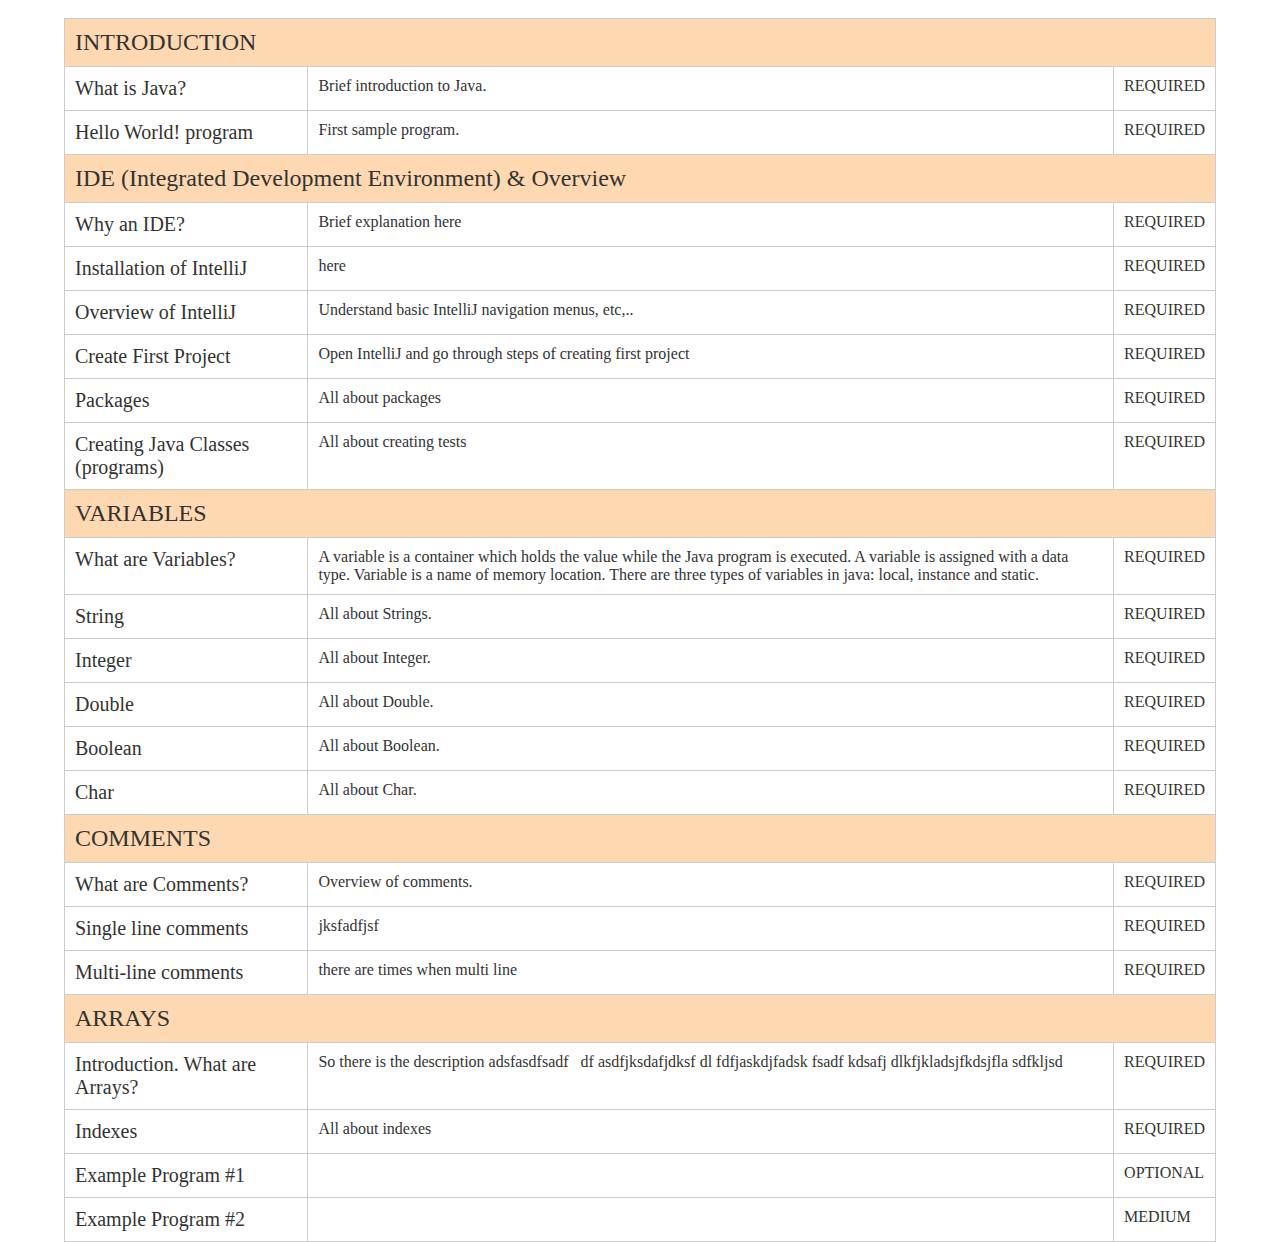
<file: easyjavacode_v1-master/index.html>
<!DOCTYPE html>
<html>
<head>
    <meta charset="utf-8" />
    <title> Easy Java Code </title>
    <link href="css/global.css" rel="stylesheet" />
    <link href="css/home_page_table.css" rel="stylesheet" />
</head>

<body>

<p></p>
<table class="tg" align="center" width="90%">

    <tr>
        <th class="module" colspan="3">INTRODUCTION</th>
    </tr>

    <tr>
        <td class="topic_title"> What is Java? </td>
        <td class="topic_desc"> Brief introduction to Java. </td>
        <td class="topic_level"> REQUIRED </td>
    </tr>

    <tr>
        <td class="topic_title"> Hello World! program </td>
        <td class="topic_desc"> First sample program. </td>
        <td class="topic_level"> REQUIRED </td>
    </tr>

    <tr>
        <th class="module" colspan="3"> IDE (Integrated Development Environment) & Overview </th>
    </tr>

    <tr>
        <td class="topic_title"> Why an IDE? </td>
        <td class="topic_desc"> Brief explanation here </td>
        <td class="topic_level"> REQUIRED </td>
    </tr>

    <tr>
        <td class="topic_title"> Installation of IntelliJ </td>
        <td class="topic_desc"> here </td>
        <td class="topic_level"> REQUIRED </td>
    </tr>

    <tr>
        <td class="topic_title"> Overview of IntelliJ </td>
        <td class="topic_desc"> Understand basic IntelliJ navigation menus, etc,.. </td>
        <td class="topic_level"> REQUIRED </td>
    </tr>

    <tr>
        <td class="topic_title"> Create First Project </td>
        <td class="topic_desc"> Open IntelliJ and go through steps of creating first project </td>
        <td class="topic_level"> REQUIRED </td>
    </tr>

    <tr>
        <td class="topic_title"> Packages </td>
        <td class="topic_desc"> All about packages </td>
        <td class="topic_level"> REQUIRED </td>
    </tr>

    <tr>
        <td class="topic_title"> Creating Java Classes (programs) </td>
        <td class="topic_desc"> All about creating tests </td>
        <td class="topic_level"> REQUIRED </td>
    </tr>

    <tr>
        <th class="module" colspan="3">VARIABLES</th>
    </tr>

    <tr>
        <td class="topic_title">What are Variables?</td>
        <td class="topic_desc">A variable is a container which holds the value while the Java program is executed. A variable is assigned with a data type. Variable is a name of memory location. There are three types of variables in java: local, instance and static.</td>
        <td class="topic_level">REQUIRED</td>
    </tr>

    <tr>
        <td class="topic_title">String</td>
        <td class="topic_desc"> All about Strings. </td>
        <td class="topic_level">REQUIRED</td>
    </tr>

    <tr>
        <td class="topic_title">Integer</td>
        <td class="topic_desc"> All about Integer. </td>
        <td class="topic_level">REQUIRED</td>
    </tr>

    <tr>
        <td class="topic_title">Double</td>
        <td class="topic_desc"> All about Double. </td>
        <td class="topic_level">REQUIRED</td>
    </tr>

    <tr>
        <td class="topic_title">Boolean</td>
        <td class="topic_desc"> All about Boolean. </td>
        <td class="topic_level">REQUIRED</td>
    </tr>

    <tr>
        <td class="topic_title">Char</td>
        <td class="topic_desc"> All about Char. </td>
        <td class="topic_level">REQUIRED</td>
    </tr>

    <tr>
        <th class="module" colspan="3">COMMENTS</th>
    </tr>

    <tr>
        <td class="topic_title">What are Comments?</td>
        <td class="topic_desc">Overview of comments.</td>
        <td class="topic_level">REQUIRED</td>
    </tr>

    <tr>
        <td class="topic_title">Single line comments</td>
        <td class="topic_desc"> jksfadfjsf </td>
        <td class="topic_level">REQUIRED</td>
    </tr>

    <tr>
        <td class="topic_title">Multi-line comments</td>
        <td class="topic_desc"> there are times when multi line </td>
        <td class="topic_level">REQUIRED</td>
    </tr>

    <tr>
        <th class="module" colspan="3">ARRAYS</th>
    </tr>
    <tr>
        <td class="topic_title">Introduction.  What are Arrays?</td>
        <td class="topic_desc">So there is the description adsfasdfsadf&nbsp;&nbsp;&nbsp;df asdfjksdafjdksf dl fdfjaskdjfadsk fsadf kdsafj dlkfjkladsjfkdsjfla sdfkljsd</td>
        <td class="topic_level">REQUIRED</td>
    </tr>
    <tr>
        <td class="topic_title">Indexes</td>
        <td class="topic_desc">All about indexes</td>
        <td class="topic_level">REQUIRED</td>
    </tr>
    <tr>
        <td class="topic_title">Example Program #1</td>
        <td class="topic_desc"></td>
        <td class="topic_level">OPTIONAL</td>
    </tr>
    <tr>
        <td class="topic_title">Example Program #2</td>
        <td class="topic_desc"></td>
        <td class="topic_level">MEDIUM</td>
    </tr>
</table>
</body>
</html>
</file>
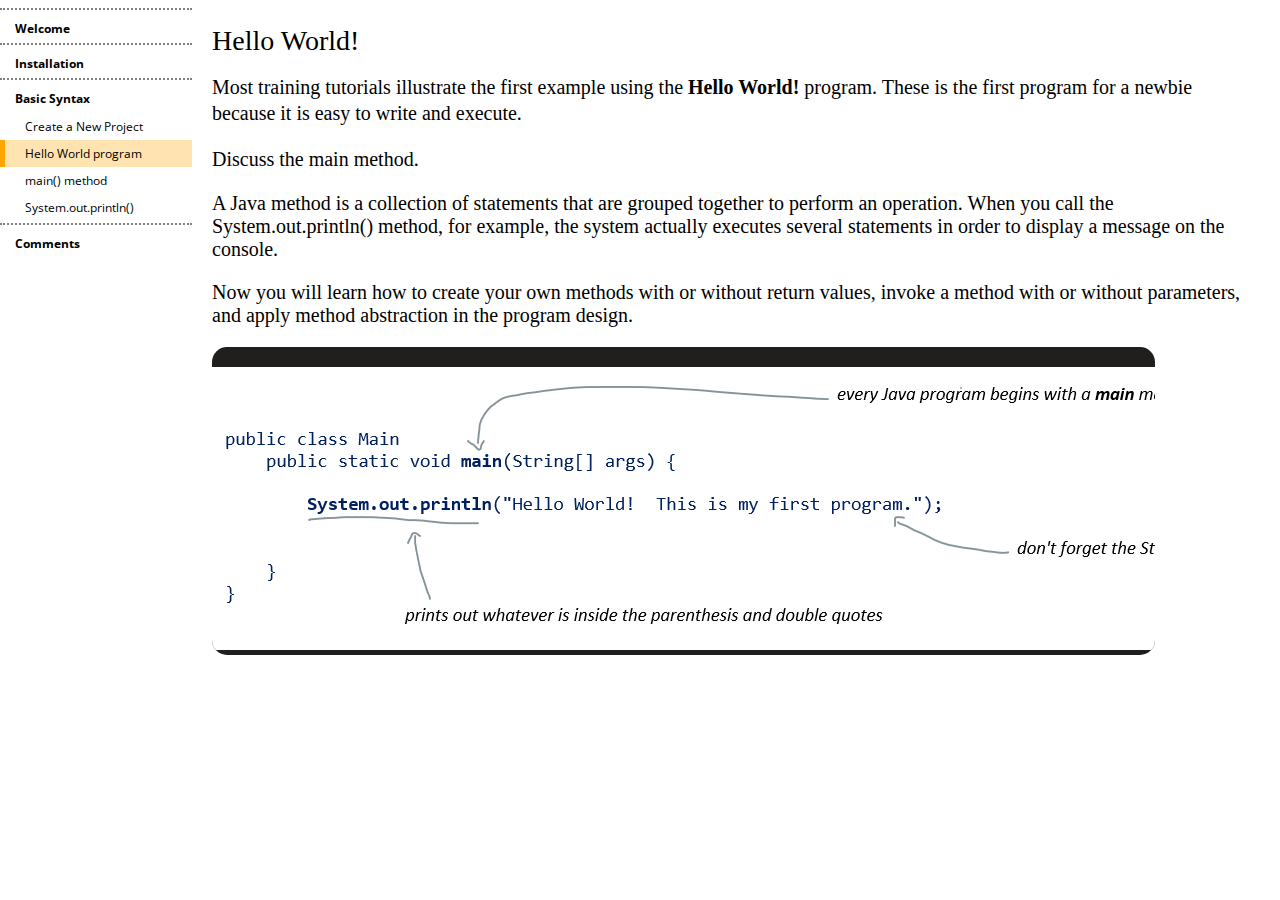
<file: modules/intro/helloworld.html>
<!DOCTYPE html>
<html>
<head>
    <meta charset="utf-8" />
    <title> Hello World! </title>
    <link href="../../css/accordian.css" rel="stylesheet" />
    <link href="../../css/page_layout.css" rel="stylesheet" />
    <link href="../../css/code.css" rel="stylesheet" />
</head>

<body>

<div class="container">

    <div id="header"> </div>
    <div id="sidebar-left">
        <ul>
            <input type="radio" name="menu" id="welcome">
            <li>
                <label for="welcome" class="title"></i> Welcome </label>
                <a href="#"> About </a>
                <a href="#"> Course Overview </a>
                <a href="#"> Prerequisites </a>
            </li>

            <input type="radio" name="menu" id="installation">
            <li>
                <label for="installation" class="title"></i> Installation </label>
                <a href="#"> What is IntelliJ? </a>
                <a href="#"> Prerequisites to Installation </a>
                <a href="#"> Java JDK </a>
                <a href="#"> Installation of IntelliJ </a>
            </li>

            <input type="radio" name="menu" id="basicsyntax" checked>
            <li>
                <label for="basicsyntax" class="title"></i> Basic Syntax </label>
                <a href="#"> Create a New Project </a>
                <a class="selected-topic" href="#"> Hello World program </a>
                <a href="mainmethod.html"> main() method </a>
                <a href="#"> System.out.println() </a>
            </li>

            <input type="radio" name="menu" id="comments">
            <li>
                <label for="comments" class="title"></i> Comments </label>
                <a href="#"> Different Types of Commenting </a>
                <a href="#"> Exercises / Demo </a>
            </li>
        </ul>
    </div>

    <div id="main">

        <p class="title"> Hello World! </p>

        <p>
            Most training tutorials illustrate the first example using the <b> Hello World! </b> program.  These is the first
            program for a newbie because it is easy to write and execute.
        </p>

        <p>
            Discuss the main method.
        </p>

        A Java method is a collection of statements that are grouped together to perform an operation. When you call the System.out.println() method, for example, the system actually executes several statements in order to display a message on the console.

        <p></p>
        Now you will learn how to create your own methods with or without return values, invoke a method with or without parameters, and apply method abstraction in the program design.

        <p></p>

        <div id ="codeimage">
                <img alt="first image" src="codeimage01.PNG">
        </div>

    </div>
</div>



</body>
</html>
</file>
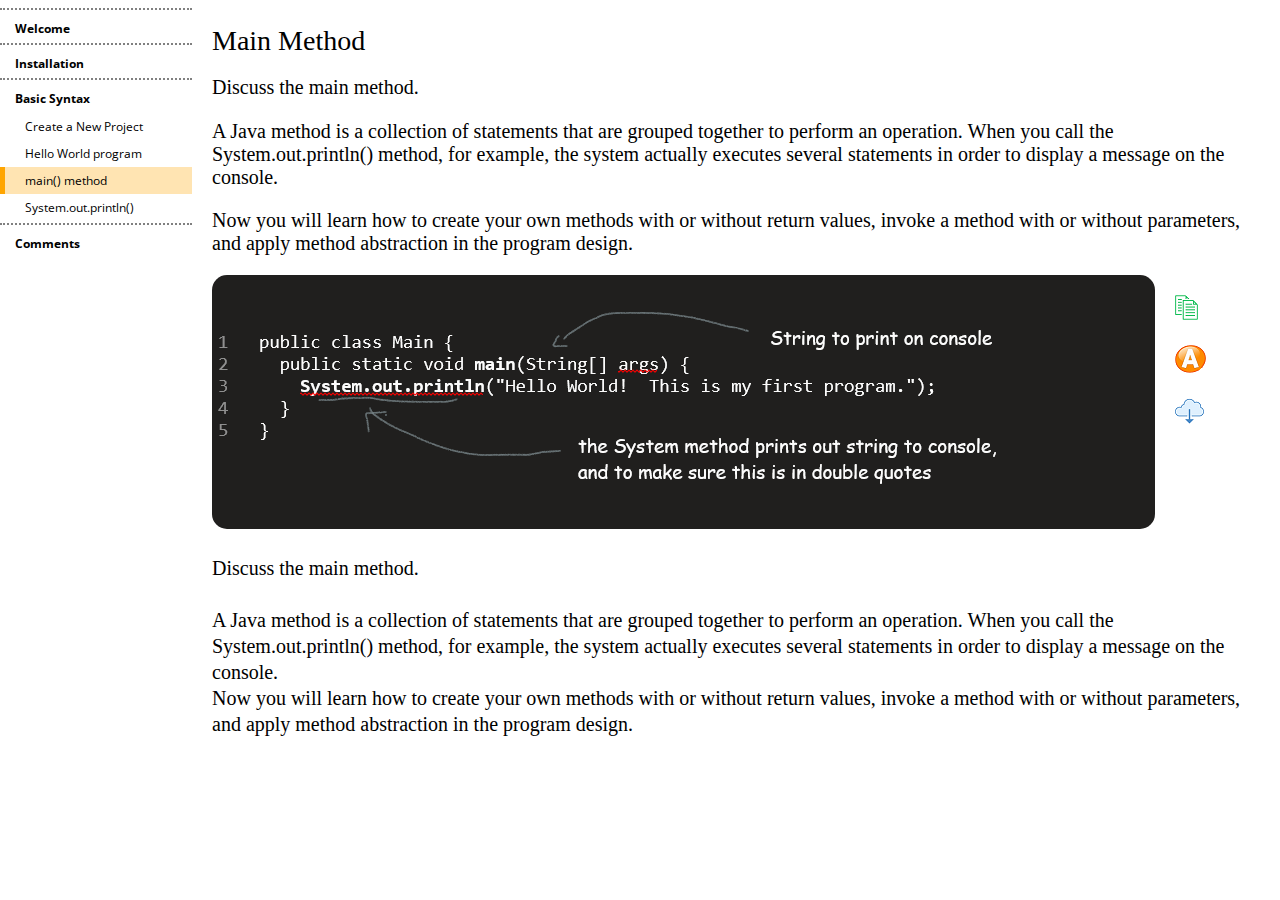
<file: modules/intro/mainmethod.html>
<!DOCTYPE html>
<html>
<head>
    <meta charset="utf-8" />
    <title> Hello World! </title>
    <link href="../../css/accordian.css" rel="stylesheet" />
    <link href="../../css/page_layout.css" rel="stylesheet" />
    <link href="../../css/code.css" rel="stylesheet" />

    <script src="https://ajax.googleapis.com/ajax/libs/jquery/3.4.1/jquery.min.js"></script>
    <script>
$(document).ready(function(){
     $("#codelines").hide();
      $("#showcode").on('click',function(){
         $("#codeimage").hide();
            $("#codelines").fadeIn(1000);
      });
      $("#shownotes").on('click',function(){
         $("#codelines").hide();
            $("#codeimage").fadeIn(1000);

      });
});
</script>

</head>

<body>





<div class="container">

    <div id="header"> </div>
    <div id="sidebar-left">
        <ul>
            <input type="radio" name="menu" id="welcome">
            <li>
                <label for="welcome" class="title"></i> Welcome </label>
                <a href="#"> About </a>
                <a href="#"> Course Overview </a>
                <a href="#"> Prerequisites </a>
            </li>

            <input type="radio" name="menu" id="installation">
            <li>
                <label for="installation" class="title"></i> Installation </label>
                <a href="#"> What is IntelliJ? </a>
                <a href="#"> Prerequisites to Installation </a>
                <a href="#"> Java JDK </a>
                <a href="#"> Installation of IntelliJ </a>
            </li>

            <input type="radio" name="menu" id="basicsyntax" checked>
            <li>
                <label for="basicsyntax" class="title"></i> Basic Syntax </label>
                <a href="#"> Create a New Project </a>
                <a href="helloworld.html"> Hello World program </a>
                <a class="selected-topic" href="#"> main() method </a>
                <a href="#"> System.out.println() </a>
            </li>

            <input type="radio" name="menu" id="comments">
            <li>
                <label for="comments" class="title"></i> Comments </label>
                <a href="#"> Different Types of Commenting </a>
                <a href="#"> Exercises / Demo </a>
            </li>
        </ul>
    </div>

    <div id="main">

        <p class="title"> Main Method </p>

        <p>
            Discuss the main method.
        </p>

        A Java method is a collection of statements that are grouped together to perform an operation. When you call the System.out.println() method, for example, the system actually executes several statements in order to display a message on the console.

        <p></p>
        Now you will learn how to create your own methods with or without return values, invoke a method with or without parameters, and apply method abstraction in the program design.

        <div id="codecontainer">
        <p></p>
        <div id="codeimage">
            <p>
                <img alt="first image" src="codeimage02.PNG">
            </p>
        </div>

        <div id="codelines">
        <pre>
<span>public class Main {</span>
<span>    public static void main(String[] args) {</span>
<span> </span>
<span>        System.out.println("Hello World!  This is my first program.");  <syntax class="comment"></syntax> </span>
<span> </span>
<span>    }</span>
<span>}</span>
</pre>

        </div>

        <div id="codetoolbar">
            <img class="codebuttons" alt="copy code" src="../../images/copy_btn.PNG">
            <img class="codebuttons" alt="answer" src="../../images/answer_btn.PNG">
            <img class="codebuttons" alt="answer" src="../../images/download_icon.PNG">
        </div>

        </div>

        <br/>
        <p class="clear">
            <br/>
            Discuss the main method. <br/><br/>

        A Java method is a collection of statements that are grouped together to perform an operation. When you call the System.out.println() method, for example, the system actually executes several statements in order to display a message on the console.
        <br/>

        Now you will learn how to create your own methods with or without return values, invoke a method with or without parameters, and apply method abstraction in the program design.

        </p>

    </div>
</div>



</body>
</html>
</file>
<file: easyjavacode_v1-master/css/global.css>
html,body {
  height: 100%;
}

body {
  margin: 0;
  font-family:"Consolas";
  font-size:18px;
}
</file>
<file: easyjavacode_v1-master/css/home_page_table.css>
.tg {
            border-collapse: collapse;
            border-spacing: 0;
            border-color: #ccc;
            font-family: Consolas;
        }

            .tg td {
                font-size: 16px;
                padding: 10px 10px;
                border-style: solid;
                border-width: 1px;
                overflow: hidden;
                word-break: normal;
                border-color: #ccc;
                color: #333;
                background-color: #fff;
            }

            .tg th {
                font-size: 16px;
                font-weight: normal;
                padding: 10px 10px;
                border-style: solid;
                border-width: 1px;
                overflow: hidden;
                word-break: normal;
                border-color: #ccc;
                color: #333;
                background-color: #f0f0f0;
            }

            .tg .module {
                font-size: 24px;
                border-color: inherit;
                text-align: left;
                vertical-align: top;
                background-color: #fed8b1;
            }

            .tg .topic_title {
                width: 25%;
                border-color: inherit;
                font-size: 20px;
                text-align: left;
                vertical-align: top;
                width: 350px;
            }

            .tg .topic_desc {
                width: 70%;
                border-color: inherit;
                text-align: left;
                vertical-align: top;
            }


            .tg .topic_level {
                width: 5%;
                border-color: inherit;
                text-align: left;
                vertical-align: top;
            }
</file>
<file: css/page_layout.css>
body {
              margin: 0px;
              font-family: "Lato";
              font-size:20px;
            }


			#header{
				width:100%;
				height:0px;
				text-align: left;
				padding-left: 35px;
				padding-top: 8px;
				font-family: "Comic Sans MS", cursive, sans-serif;
				color: Black;
			}

			#sidebar-left{
				float:left;
				width: 15%;
				height: 100%;
			}

			#main{
			    padding: 20px;
				float:left;
				width:85%;
			}

			#sidebar-left, #main, #sidebar-right{
				min-height: 600px
			}



p.title {
  font-size:28px;
}

p.clear {
  clear: both;
}

img {
  padding: 20px 0px 0px 0px;
}
</file>
<file: css/code.css>
#codeimage, #codelines {
    width: 90%;
    background-color: #201f1e;  /*charcoal like */
    -moz-border-radius: 15px;
         -webkit-border-radius: 15px;
         border-radius: 15px;
         overflow: hidden;
         float: left;
}

#codetoolbar {
    width: 50px;
    float: left;
    padding-left: 10px;
    height: 200px;
    margin-left: 10px;


}

#shownotes, #showcode {
     line-height: 12px;
     width: 80px;
     font-size: 10pt;
     font-family: "Helvetica";
     margin-right: 0px;
     width: 80px;
     position:absolute;
     padding: 5px;
     top:0;
     right:0;
     color: White;
     background-color: Orange;
     cursor: pointer;
 }

code {
  display: block;
  white-space: pre-wrap;
  padding: 15px;
  font-family: Consolas;
  color: Orange;
  width: 100%;
}



p.title {
  font-size:28px;
}

pre {
  background-color: #201f1e;  /*charcoal like */
  padding: 20px 0px 0px 0px;
  counter-reset: line;
  color: #f5f5f5;
  font-family: Consolas;
}
pre span {
  display: block;
  line-height: 0.1rem;
}

syntax.comment {
    color: gray;
}

pre span:before {
  counter-increment: line;
  content: counter(line);
  display: inline-block;
  border-right: 0px solid #ddd;
  padding: 0 .5em;
  margin-right: .5em;
  width: 20px;
  color: #8b8b8a
}

img.codebuttons:hover {
  cursor:pointer;
 }
</file>
<file: css/accordian.css>
@import url(https://cdnjs.cloudflare.com/ajax/libs/font-awesome/4.7.0/css/font-awesome.min.css);
@import url(https://fonts.googleapis.com/css?family=Montserrat:400,700|Open+Sans:400,300);

* {
	margin: 0;
	padding: 0;
	box-sizing: border-box;
}
body {
	font-family: 'Montserrat', sans-serif;
}
.container {
	width: 100%;
	height: 100%;
}
nav {
	position: fixed;
	display: flex;
	align-items: flex-start;
	width: 15%;
	height: 100%;
	background-color: White;  /* left menu vertical left bar empty space */
}
main {
	position: fixed;
	right: 0;
	width: 85%;
	height: 100%;
	background-color: White;  /* Right Page */
	overflow: auto;
	padding: 40px;
}
h1 {
	font-weight: bold;
	margin-bottom: 50px;
	font-size: 55px;
	text-align: center;
}
p {
	margin-bottom: 20px;
	line-height: 26px;
}
/*
p::first-letter {
	font-size: 200%;
	font-weight: bold;
}
*/
li, ul label.title, ul, a {
	width: 100%;
	color: Black;
	font-family: 'Verdana', 'Open Sans', sans-serif;
	display: block;
	font-weight: none;
}
ul label {
	height: 35px;
	border-top: 2px dotted Gray;
}
ul li{
	height: 35px;
	overflow: hidden;
	transition: all .3s;
}
li {
	display: block;
	background-color: White;  /*  Selected main module topics */
}
label.title {
	font-size: 12px;
	background-color: White;
	padding: 10px 15px;
	cursor: pointer;
    transition: all .25s;
    font-weight: bold;
}
a{
	font-size: 12px;
	text-decoration: none;
	color: #Black;
	display: block;
	padding: 5px 25px;
	transition: all .25s;
}
a:hover {
  background-color: #ffe4b2;  /* Hover of topic */
  box-shadow: inset 5px 0px 0px 0px Orange;  /* left side bar */
  color: Black;
}

.selected-topic {
  background-color: #ffe4b2;  /* Hover of topic */
  box-shadow: inset 5px 0px 0px 0px Orange;  /* left side bar */
  color: Black;
}

label:hover {
	text-shadow: 0px 0px 10px Orange;
}
input[type="radio"] {
	display: none;
}
#welcome:checked + li {
	height: 120px;
}
#installation:checked + li {
	height: 145px;
}
#basicsyntax:checked + li {
	height: 145px;
}
#comments:checked + li {
	height: 90px;
}
i {
	margin-right: 12px;
}
@media screen and (max-width: 600px){
	nav {
		width: 100%;
		position: relative;
	}
	main {
		width: 100%;
		position: relative;
	}
}
</file>
